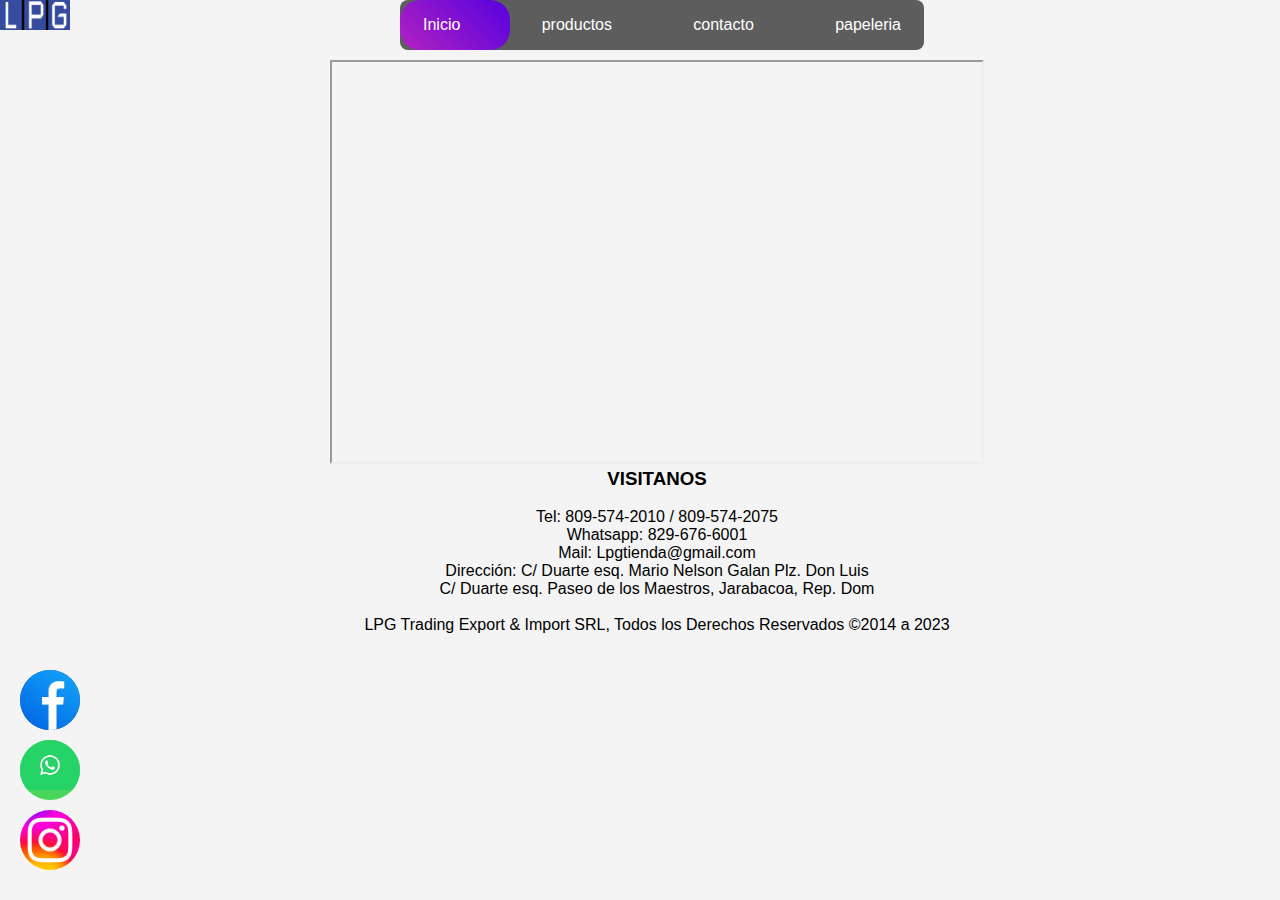
<file: contacto.html>
<!DOCTYPE html>
<html lang="en">
<head>
    <meta charset="UTF-8">
    <title>Document</title>
    <link rel="stylesheet" href="style.css">
    
</head>
<body>
    
    <center>
        <img src="img/logo.jpeg" height="30" width="70"></center>
 
    <nav>
        <a href="Inicio.html">Inicio</a>
       <a href="Productos.html">productos</a>
        <a href="contacto.html">contacto</a>
       <a href="Papeleria.html">papeleria</a>
       <span></span>
    </nav> 
    <div class="img">
        <table>

        </table>
    <CEnter>
        
        <iframe
         src="https://www.google.com/maps/embed?pb=!1m18!1m12!1m3!1d6017.871444477436!2d-70.64427079130859!3d19.11819942292469!2m3!1f0!2f0!3f0!3m2!1i1024!2i768!4f13.1!3m3!1m2!1s0x8eb0319f2e41103d%3A0xc45c67722dd006fb!2sLPG%20Supply%20Group!5e1!3m2!1ses-419!2sdo!4v1713470963310!5m2!1ses-419!2sdo" 
         width="650"
        height="400">
        </iframe>
   
    <h3>VISITANOS<br></h3><BR>
    Tel: 809-574-2010 / 809-574-2075<br>
    Whatsapp: 829-676-6001<br>
    Mail: Lpgtienda@gmail.com<br>
    Dirección: C/ Duarte esq. Mario Nelson Galan Plz. Don Luis<br>
C/ Duarte esq. Paseo de los Maestros, Jarabacoa, Rep. Dom<br>
<BR>
LPG Trading Export & Import SRL,

Todos los Derechos Reservados

 ©2014 a 2023
    </center>
    </div>
    <footer>
        <div class="social-links">
            <a href="https://www.facebook.com/LPGtienda/" target="blank"class="social-link facebook"><img src="img/fasebook.jpeg" alt="Facebook"></a>
            <a href="https://api.whatsapp.com/send?phone=18095742010" target="blank"class="social-link whatsapp"><img src="img/wasapp.jpeg" alt="wasapp"></a>
            <a href="https://www.instagram.com/lpgtecnologia/" target="blank"class="social-link instagram"><img src="img/instagram.jpeg" alt="Instagram"></a>
          
        </div>
    </footer>
</body>

</html>
</file>
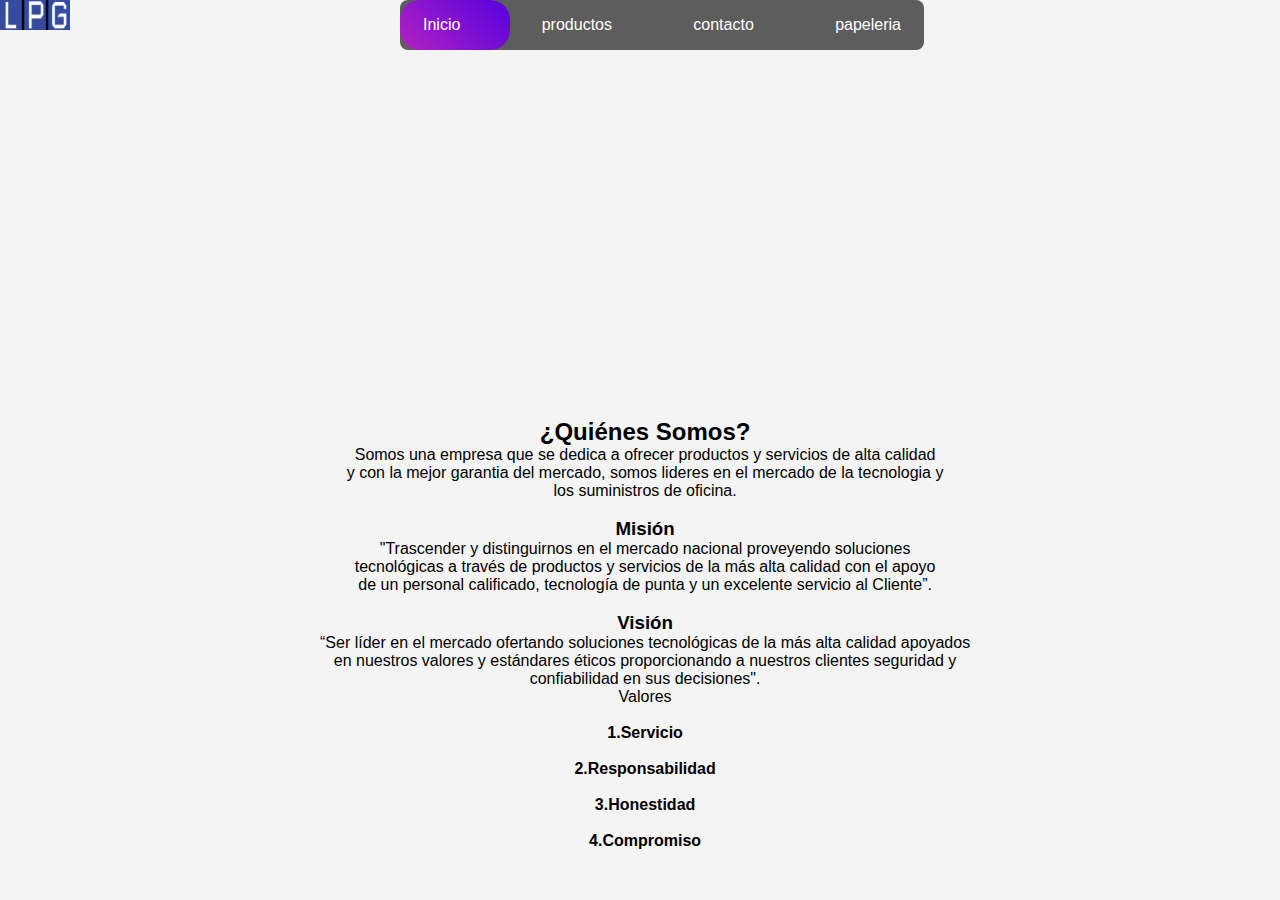
<file: Inicio.html>
<!DOCTYPE html>
<html lang="en">
<head>
    <meta charset="UTF-8">
    <link rel="stylesheet" href="style.css">
    <title>Document</title>
</head>

<body> <center>
  
    <div class="carousel">

        <img src="img/ihone12.jpeg" >
        <img src="img/IPHONE.jpeg" >
        <img src="img/pocox3.jpeg" >
        <img src="img/laptop.jpeg" >
        
    </div>
</center>
    <center>
        <img src="img/logo.jpeg" height="30" width="70"></center>
        <nav class="menu">
            <a href="Inicio.html">Inicio</a>
           <a href="Productos.html">productos</a>
         <a href="contacto.html">contacto</a>
          <a href="Papeleria.html">papeleria</a>
          <span></span>
       
        </nav>
    
        <center>
            <div class="texto1">
            <br>
            <h2>¿Quiénes Somos? </h2>
            Somos una empresa que se dedica a ofrecer productos y servicios de alta calidad   <br>
            y con la mejor garantia del mercado, somos lideres en el mercado de la tecnologia y  <br> 
            los suministros de oficina.   <br>
           <br>
            <h3> Misión   </h3>
            "Trascender y distinguirnos en el mercado nacional proveyendo soluciones  <br>
            tecnológicas a través de productos y servicios de la más alta calidad con el apoyo  <br>
            de un personal calificado, tecnología de punta y un excelente servicio al Cliente”.  <br>
            <br>
            <h3>Visión  </h3> 
            “Ser líder en el mercado ofertando soluciones tecnológicas de la más alta calidad apoyados  <br>
            en nuestros valores y estándares éticos proporcionando a nuestros clientes seguridad y  <br>
            confiabilidad en sus decisiones".  <br>
            Valores <br>
            <br>
            <h4>1.Servicio </h4> <br>
            
            <h4> 2.Responsabilidad </h4>  <br>
            
            <h4> 3.Honestidad </h4>  <br>
            
            <h4> 4.Compromiso </h4>  <br>
            </div>
        </center>

</body>


</html>
</file>
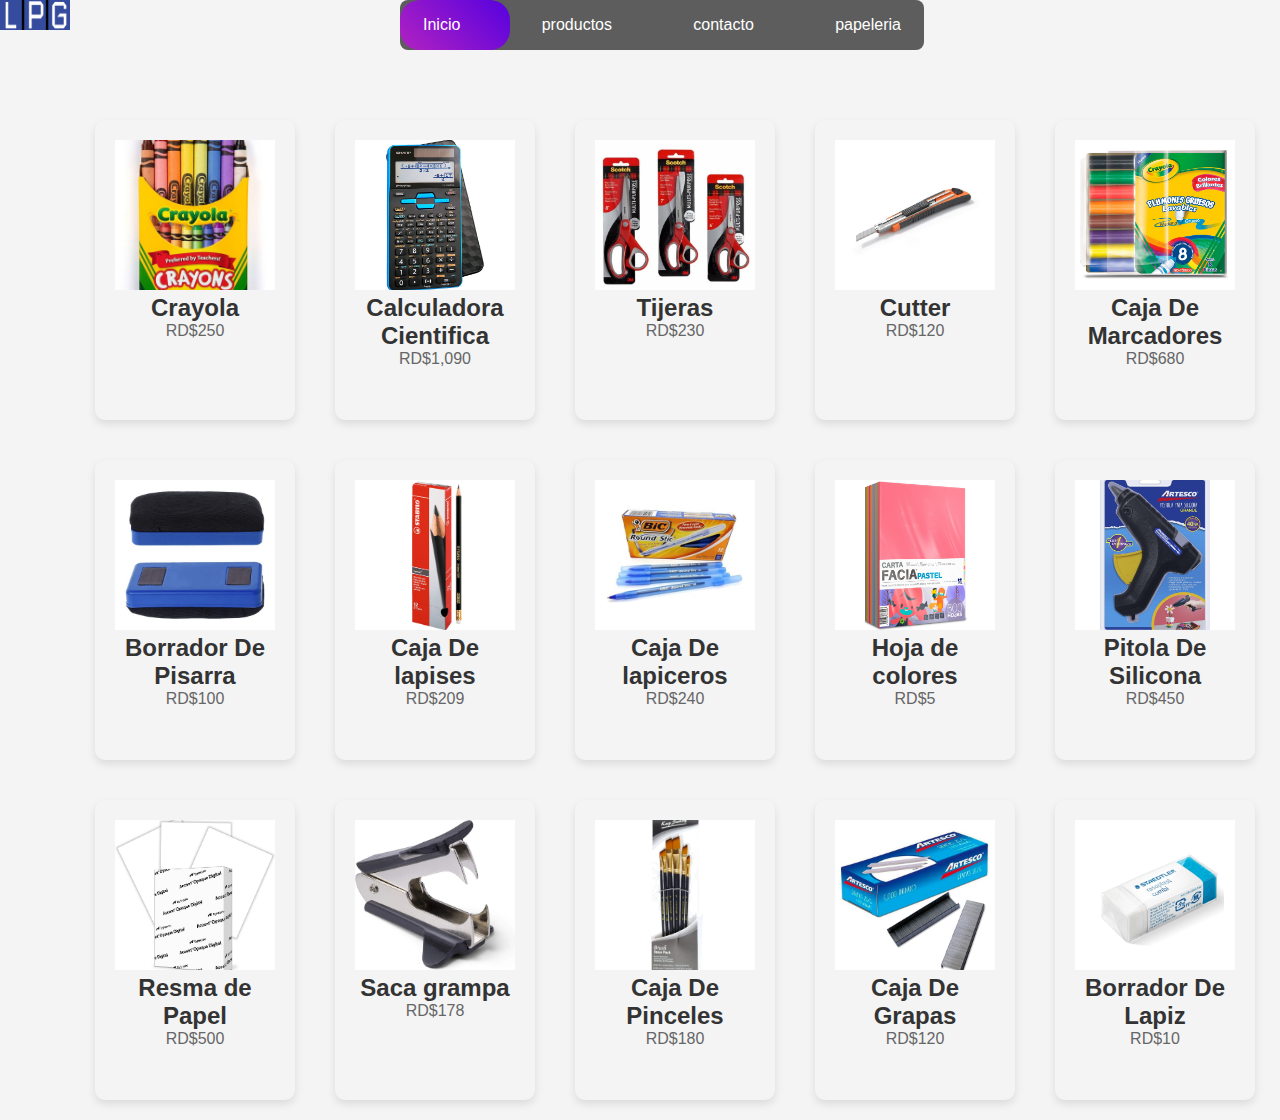
<file: Papeleria.html>
<!DOCTYPE html>
<html lang="en">
<head>
    <meta charset="UTF-8">
    <link rel="stylesheet" href="style.css">
    <meta name="viewport" content="width=device-width, initial-scale=1.0">
    <title>Document</title>
</head>
<body>
    <center>
        <img src="img/logo.jpeg" height="30" width="70"></center>
        <nav class="menu">
            <a href="Inicio.html">Inicio</a>
           <a href="Productos.html">productos</a>
         <a href="contacto.html">contacto</a>
          <a href="Papeleria.html">papeleria</a>
          <span></span>
        </nav>
        
    <div class="container">
        <a href="https://www.amazon.com/Crayola-Ultra-Clean-Marcadores-l%C3%ADnea/dp/B019592A6I/ref=sr_1_3_sspa?__mk_es_US=%C3%85M%C3%85%C5%BD%C3%95%C3%91&crid=3LRKQJTDT68YI&dib=eyJ2IjoiMSJ9.[base64].YgDfwdeachgHyQ-QEjdr00yinvuOJp11v9Jg5Dh4c5g&dib_tag=se&keywords=crayola&qid=1713927780&sprefix=crayola%2Caps%2C144&sr=8-3-spons&sp_csd=d2lkZ2V0TmFtZT1zcF9hdGY&psc=1"target="blank" class="card">
          <div class="card-content">
            <img src="img/colore.jpeg" alt="Imagen 2">
            <h2>Crayola</h2>
            <p>RD$250</p>
          </div>
        </a>
        <a href="https://www.amazon.com/-/es/Calculadora-cient%C3%ADfica-Instruments-TI-30-2-Linea/dp/B00000JBNX/ref=sr_1_1?crid=2JQNA532Q0HVD&dib=eyJ2IjoiMSJ9.[base64].tDE0vLvAoHUAx84veuB1lDuZDlyfD5QM71ah4de5MZM&dib_tag=se&keywords=calculadora%2Bcientifica&qid=1713927683&sprefix=CACULAD%2Caps%2C153&sr=8-1&th=1"target="blank" class="card">
          <div class="card-content">
            <img src="img/calculadora.jpeg" alt="Imagen 2">
            <h2>Calculadora Cientifica</h2>
            <p>RD$1,090</p>
          </div>
        </a>
        <!-- Repite esta estructura para las demás tarjetas -->
        <!-- Cambia los enlaces y el contenido según lo necesites -->
        <a href="https://www.amazon.com/-/es/Scotch-dispensador-numerosas-aplicaciones-invisible/dp/B001BKHHGS/ref=sr_1_8?crid=1XJBL8Y0QP59J&dib=eyJ2IjoiMSJ9.[base64].iWyvLuf1LwCDkOlGURceJ8XoN4RaURToapNqe82pOYE&dib_tag=se&keywords=tijeras&qid=1713927528&sprefix=tije%2Caps%2C221&sr=8-8"target="blank" class="card">
          <div class="card-content">
            <img src="img/tijera.jpeg" alt="Imagen 2">
            <h2>Tijeras</h2>
            <p>RD$230</p>
          </div>
        </a>
        <a href="https://www.amazon.com/-/es/Westcott-Cuchillo-seguridad-16475-cuchillas/dp/B019O2UBE4/ref=sr_1_30?crid=3GQ8OI3JZW602&dib=eyJ2IjoiMSJ9.[base64].lM87p963kvSV31XEDAeazJE8KxDitOWJas0inp1bQkE&dib_tag=se&keywords=cutter&qid=1713927438&sprefix=cut%2Caps%2C171&sr=8-30"target="blank"target="blank" class="card">
          <div class="card-content">
            <img src="img/cutter.jpeg"alt="Imagen 2">
            <h2>Cutter</h2>
            <p>RD$120</p>
          </div>
        </a>
        <a href="https://www.amazon.com/Crayola-marcadores-lavables-limpios-unidades/dp/B013RQPB5C/ref=sxin_15_pa_sp_search_thematic_sspa?content-id=amzn1.sym.38e71691-b133-480e-9674-88f5ab125dbd%3Aamzn1.sym.38e71691-b133-480e-9674-88f5ab125dbd&crid=3A22MP6LCH935&cv_ct_cx=marker+box&dib=eyJ2IjoiMSJ9.1_aTjZx5HXTS662nSoQvdCSdjnALmPWtb9kpH9me0H_b2rbi-fAMT4aQTO39xDN5.L1PX1Q5o70jzjgAz6ySdIWb6YLWKO1LDdhsGLpf45NU&dib_tag=se&keywords=caja+de+marcadores&pd_rd_i=B013RQPB5C&pd_rd_r=4dddff47-0ef5-4028-8ae6-db69d42a4a53&pd_rd_w=D6AcY&pd_rd_wg=zvsMJ&pf_rd_p=38e71691-b133-480e-9674-88f5ab125dbd&pf_rd_r=7FC0XZTFA9Y7YX8EQYKA&qid=1713927332&sbo=RZvfv%2F%2FHxDF%2BO5021pAnSA%3D%3D&sprefix=caja+de+ma%2Caps%2C156&sr=1-2-2c727eeb-987f-452f-86bd-c2978cc9d8b9-spons&sp_csd=d2lkZ2V0TmFtZT1zcF9zZWFyY2hfdGhlbWF0aWM&psc=1"target="blank" class="card">
          <div class="card-content">
            <img src="img/marcadores.jpeg" alt="Imagen 2">
            <h2>Caja De Marcadores</h2>
            <p>RD$680</p>
          </div>
        </a>
        <a href="https://www.amazon.com/-/es/Borrador-pizarra-borradores-borrado-oficina/dp/B07LFTZK9J/ref=sr_1_6?crid=IM3MRCE664C&dib=eyJ2IjoiMSJ9.[base64].WuTOxsXX97q5HxJQBKYOvvmOlBII13QVrQqCdhGIqF8&dib_tag=se&keywords=borrador%2Bde%2Bpizarra%2Bblanca&qid=1713927211&sprefix=borrador%2Bde%2Bp%2Caps%2C146&sr=8-6&th=1"target="blank" class="card">
          <div class="card-content">
            <img src="img/borrador.jpeg"alt="Imagen 2">
            <h2>Borrador De Pisarra</h2>
            <p>RD$100</p>
          </div>
        </a>
        <a href="https://www.amazon.com/-/es/Ticonderoga-L%C3%A1pices-grafito-afilados-amarillo/dp/B006CSPZK4/ref=sr_1_2?crid=3JJ2OJ77I9R2X&dib=eyJ2IjoiMSJ9.[base64].gaOs-09SB6XuDslp--_4oBzYkHEYVYfWHuceXEd-i9s&dib_tag=se&keywords=caja%2Bde%2Blapices&qid=1713927100&sprefix=caja%2Bde%2Bla%2Caps%2C147&sr=8-2&th=1"target="blank" class="card">
          <div class="card-content">
            <img src="img/lapises.jpeg" alt="Imagen 2">
            <h2>Caja De lapises</h2>
            <p>RD$209</p> 
          </div>
        </a>
        <a href="https://www.amazon.com/-/es/BIC-Bol%C3%ADgrafo-punta-redonda-Stic/dp/B001Q4HUNO/ref=sr_1_5?crid=2NOGJSIVC2EJS&dib=eyJ2IjoiMSJ9.[base64].NEIMDKwFfezoFAkXxh7X2HWqM_5NLFR__pQvPAtM_VA&dib_tag=se&keywords=caja+de+lapiceros&qid=1713926950&sprefix=caja+de+la%2Caps%2C122&sr=8-5"target="blank" class="card">
          <div class="card-content">
            <img src="img/lapicero.jpeg" alt="Imagen 2">
            <h2>Caja De lapiceros</h2>
            <p>RD$240</p>
          </div>
        </a>
        <a href="https://www.amazon.com/Colorations-Britestk-Papel-brillante-hojas/dp/B00826ENU2/ref=sr_1_1_sspa?crid=2IIGA0UA5LX96&dib=eyJ2IjoiMSJ9.[base64].uOTyD_qYJVaemzbilD_fOH4h977uVAN4JEuv0tZluvw&dib_tag=se&keywords=hojas%2Bde%2Bcolores%2Bpara%2Bmanualidades&qid=1713926869&sprefix=hojas%2Bde%2B%2Caps%2C196&sr=8-1-spons&sp_csd=d2lkZ2V0TmFtZT1zcF9hdGY&th=1"target="blank" class="card">
          <div class="card-content">
            <img src="img/hoja de color.jpeg" alt="Imagen 2">
            <h2>Hoja de colores</h2>
            <p>RD$5</p>
          </div>
        </a>
        <a href="https://www.amazon.com/Surebonder-Pistola-pegamento-caliente-temperatura/dp/B081K8PY3N/ref=sr_1_1_sspa?crid=G4ZIKAYAZFU&dib=eyJ2IjoiMSJ9.[base64].97cbW3rMaI7_Leu8xfv8bvdRTkoFVDWJx3zC34kc9ho&dib_tag=se&keywords=pistola+de+silicona+caliente&qid=1713926821&sprefix=pistola+de+%2Caps%2C192&sr=8-1-spons&sp_csd=d2lkZ2V0TmFtZT1zcF9hdGY&psc=1"target="blank" class="card">
            <div class="card-content">
              <img src="img/silicon.jpeg" alt="Imagen 2">
              <h2>Pitola De Silicona</h2>
              <p>RD$450</p>
            </div>
          </a>
          <a href="https://www.amazon.com/Amazon-Basics-impresora-multifunci%C3%B3n-11-0/dp/B01FV0F8H8/ref=sr_1_1_ffob_sspa?crid=2OKNGDQCW626E&dib=eyJ2IjoiMSJ9.[base64].Hp4C8ylS2t_vDdkWi2eJgTvEzEEHrnVvUYtKU8XjaqQ&dib_tag=se&keywords=hojas%2Bblancas%2Bpara%2Bimpresora&qid=1713925269&sprefix=hojas%2Caps%2C224&sr=8-1-spons&sp_csd=d2lkZ2V0TmFtZT1zcF9hdGY&th=1"target="blank" class="card">
            <div class="card-content">
              <img src="img/hojas enblaco.jpeg" alt="Imagen 2">
              <h2>Resma de Papel</h2>
              <p>RD$500</p>
            </div>
          </a>
          <a href="https://www.amazon.com/-/es/Universal-00700VP-Removedor-mand%C3%ADbula-paquete/dp/B00FZZ23QO/ref=sr_1_21?crid=1LVZ9V2OJ95WW&dib=eyJ2IjoiMSJ9.[base64].fR07dgO0Vu-cLT6U2shxDb8DrF16H-f4Q38wyNc4idc&dib_tag=se&keywords=saca+grapas+oficina&qid=1713925175&sprefix=sacagra%2Caps%2C192&sr=8-21" target="blank"class="card">
            <div class="card-content">
              <img src="img/saca granpa.jpeg" alt="Imagen 2">
              <h2>Saca grampa</h2>
              <p>RD$178
            </div>
          </a>
          <a href="https://www.amazon.com/-/es/pinceles-acr%C3%ADlica-paquetes-40-profesionales/dp/B0878QRHSW/ref=sr_1_3?__mk_es_US=%C3%85M%C3%85%C5%BD%C3%95%C3%91&crid=1WKY1B5FHTJRP&dib=eyJ2IjoiMSJ9.[base64].cM-xJlH6xKMfksPwRqQ9QiHytEBIcX9qzey2ECJzZv0&dib_tag=se&keywords=caja+de+pinceles+DE+PINTURA&qid=1713931107&sprefix=caja+de+pinceles+de+pintura%2Caps%2C113&sr=8-3" target="blank"class="card">
            <div class="card-content">
              <img src="img/pinceles.jpeg" alt="Imagen 2">
              <h2>Caja De Pinceles</h2>
              <p>RD$180
            </div>
          </a>
          <a href="https://www.amazon.com/-/es/Swingline-grapas-est%C3%A1ndar-pulgada-longitud/dp/B001FM66CI/ref=sr_1_3?__mk_es_US=%C3%85M%C3%85%C5%BD%C3%95%C3%91&crid=2UPOEP5AU0IW4&dib=eyJ2IjoiMSJ9.[base64].nqx3_9i08hjk7MrP3HYwAhCID2G-fbjJn8D0vrKZ3Ec&dib_tag=se&keywords=caja+de+grapas&qid=1713930947&sprefix=caja+de+grapas%2Caps%2C128&sr=8-3" target="blank"class="card">
            <div class="card-content">
              <img src="img/caja de grapas.jpeg" alt="Imagen 2">
              <h2>Caja De Grapas</h2>
              <p>RD$120
            </div>
          </a>
          <a href="https://www.amazon.com/Amazon-Basics-Bloque-borrador-paquete/dp/B087B69598/ref=sr_1_1_ffob_sspa?crid=15N3AMAGHCVEK&dib=eyJ2IjoiMSJ9.[base64].i3Vpb9Y8L7ZP0kbpDbyUOSD0Aa8rWQ-L1eFQtJM1yRk&dib_tag=se&keywords=borrador+de+lapiz&qid=1713930847&sprefix=borrador+de+%2Caps%2C124&sr=8-1-spons&sp_csd=d2lkZ2V0TmFtZT1zcF9hdGY&psc=1" target="blank"class="card">
            <div class="card-content">
              <img src="img/borrador de lapoz.jpeg" alt="Imagen 2">
              <h2>Borrador De Lapiz</h2>
              <p>RD$10
            </div>
          </a>
 
    </div>


      
      
</body>
</html>
</file>
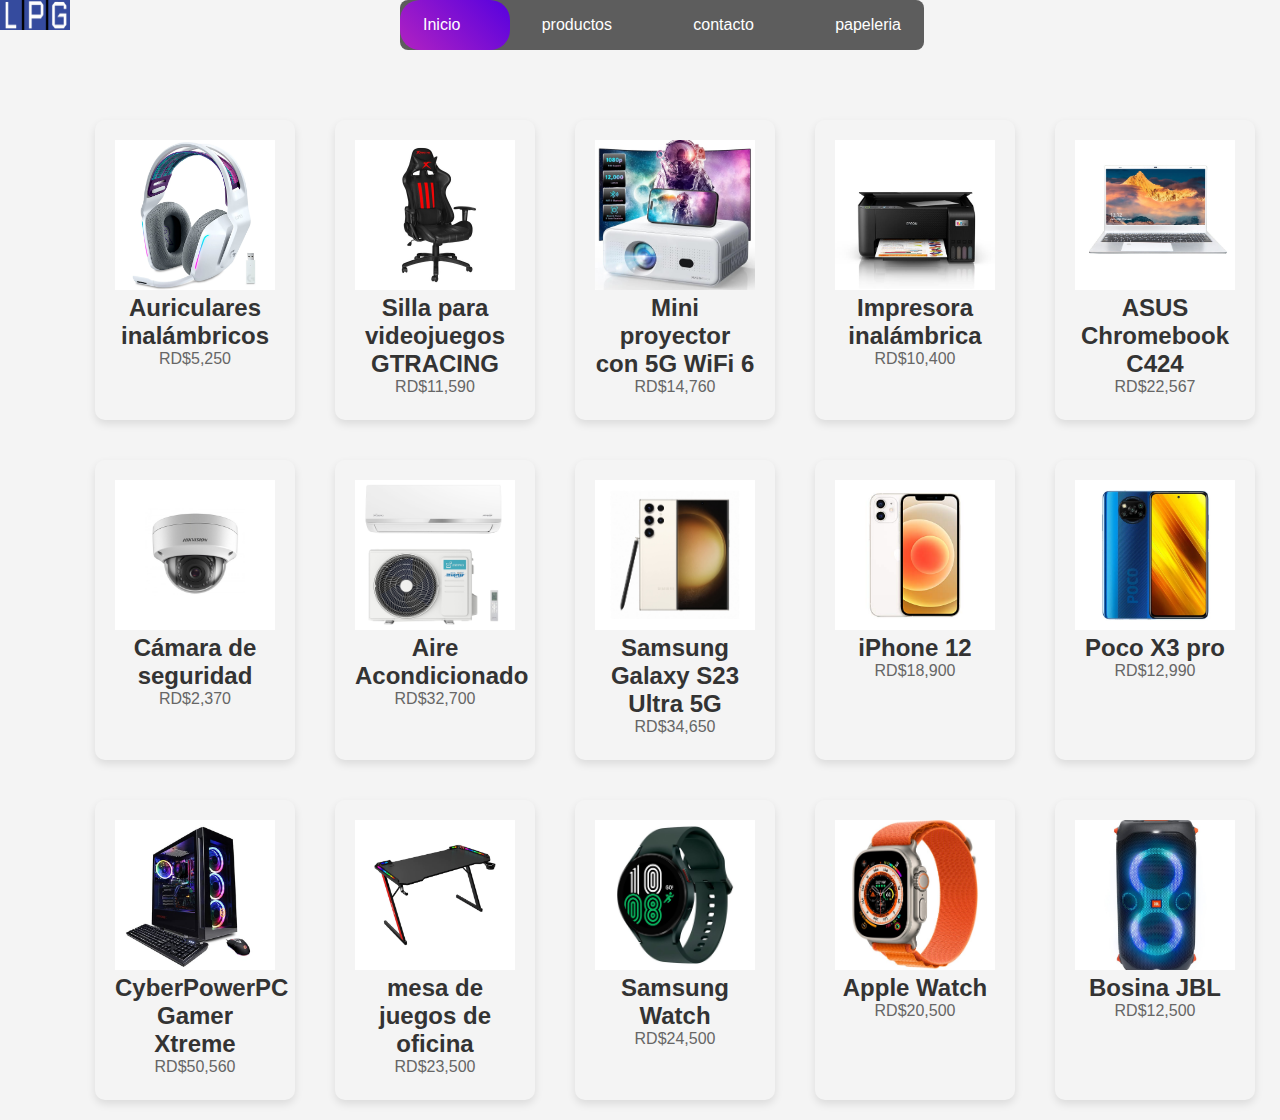
<file: Productos.html>
<!DOCTYPE html>
<html lang="en">
<head>
    <meta charset="UTF-8">
    <link rel="stylesheet" href="style.css">
    <meta name="viewport" content="width=device-width, initial-scale=1.0">
    <title>Document</title>
</head>
<body>
    <center>
        <img src="img/logo.jpeg" height="30" width="70"></center>
        <nav class="menu">
            <a href="Inicio.html">Inicio</a>
           <a href="Productos.html">productos</a>
         <a href="contacto.html">contacto</a>
          <a href="Papeleria.html">papeleria</a>
          <span></span>
        </nav>
        
    <div class="container">
        <a href="https://www.amazon.com/ASUS-ROG-Delta-controladores-1-969/dp/B0B6HKZX9Z/ref=sr_1_12_sspa?crid=3LLRS3J9RWYJL&dib=eyJ2IjoiMSJ9.[base64].RwAXqxLKa2ClJjYdhopCuEy4cuSScmW0Y"target="blank" class="card">
          <div class="card-content">
            <img src="img/audifonos.jpeg" alt="Imagen 2">
            <h2>Auriculares inalámbricos </h2>
            <p>RD$5,250</p>
          </div>
        </a>
        <a href="https://www.alibaba.com/product-detail/Wholesale-Modern-Best-Swivel-Lift-Adjustable_62315189524.html?spm=a2700.7735675.0.0.6703RULnRULnPl&s=p"target="blank" class="card">
          <div class="card-content">
            <img src="img/silla.jpeg" alt="Imagen 2">
            <h2>Silla para videojuegos GTRACING</h2>
            <p>RD$11,590</p>
          </div>
        </a>
        <!-- Repite esta estructura para las demás tarjetas -->
        <!-- Cambia los enlaces y el contenido según lo necesites -->
        <a href="https://www.amazon.com/-/es/el%C3%A9ctrico-proyector-compatible-inteligente-autom%C3%A1tico/dp/B0CTC6J4H2/ref=sr_1_13?crid=35UURNIMPH9W9&dib=eyJ2IjoiMSJ9.[base64].0v6l5wBxTD8q7DAQUy_MbpPQEV_1By0B2hk7EMeA9n8&dib_tag=se&keywords=projector&qid=1713922811&sprefix=PRO%2Caps%2C246&sr=8-13"target="blank" class="card">
          <div class="card-content">
            <img src="img/proyector.jpeg" alt="Imagen 2">
            <h2>Mini proyector con 5G WiFi 6</h2>
            <p>RD$14,760</p>
          </div>
        </a>
        <a href="https://www.amazon.com/-/es/Canon-PIXMA-TR4720-inal%C3%A1mbrica-alimentador/dp/B09CDXKNB9/ref=sr_1_3?__mk_es_US=%C3%85M%C3%85%C5%BD%C3%95%C3%91&crid=16A32KGAOGLNQ&dib=eyJ2IjoiMSJ9.[base64].tV0MbhKJVu4sh4rd62ikW6mcX2B0S_8WFSQqtpaYEMw&dib_tag=se&keywords=IPRESORA&qid=1713924051&sprefix=ipresora%2Caps%2C240&sr=8-3&th=1"target="blank" class="card">
          <div class="card-content">
            <img src="img/impresora.jpeg"alt="Imagen 2">
            <h2>Impresora inalámbrica</h2>
            <p>RD$10,400</p>
          </div>
        </a>
        <a href="https://misterlaptop.net/categoria-producto/laptops-nuevas/?gclid=EAIaIQobChMInJHpzd_ZhQMVOQutBh0llgm9EAAYASAAEgKssvD_BwE"target="blank" class="card">
          <div class="card-content">
            <img src="img/laptop.jpeg" alt="Imagen 2">
            <h2>ASUS Chromebook C424</h2>
            <p>RD$22,567</p>
          </div>
        </a>
        <a href="https://www.amazon.com/-/es/Tapo-1080P-exteriores-seguimiento-inteligencia/dp/B0BW2CYQZJ/ref=sr_1_6?crid=C3Q8EWIAMQCP&dib=eyJ2IjoiMSJ9.[base64].GuwqnXuofcXdTO2-bDRAtvc5FnDPpRzEN77xMvgHZyQ&dib_tag=se&keywords=camaras%2Bde%2Bseguridad%2Bpara%2Bcasa%2Binalambricas&qid=1713924267&sprefix=CAMARA%2Caps%2C201&sr=8-6&th=1" target="blank"class="card">
          <div class="card-content">
            <img src="img/camara.jpeg" alt="Imagen 2">
            <h2>Cámara de seguridad</h2>
            <p>RD$2,370</p>
          </div>
        </a>
        <a href="https://www.tiendascorripio.com.do/linea-blanca/aires" target="blank"class="card">
          <div class="card-content">
            <img src="img/aire.jpeg" alt="Imagen 2">
            <h2>Aire Acondicionado</h2>
            <p>RD$32,700</p> 
          </div>
        </a>
        <a href="https://www.samsung.com/latin/smartphones/galaxy-s23-ultra/" target="blank"class="card">
          <div class="card-content">
            <img src="img/IPHONE.jpeg" alt="Imagen 2">
            <h2>Samsung Galaxy S23 Ultra 5G</h2>
            <p>RD$34,650</p>
          </div>
        </a>
        <a href="https://www.apple.com/la/iphone-13/specs/"target="blank" class="card">
          <div class="card-content">
            <img src="img/ihone12.jpeg" alt="Imagen 2">
            <h2>iPhone 12</h2>
            <p>RD$18,900</p>
          </div>
        </a>
        <a href="https://www.gsmarena.com/xiaomi_poco_x3_pro-10802.php"target="blank" class="card">
            <div class="card-content">
              <img src="img/pocox3.jpeg" alt="Imagen 2">
              <h2>Poco X3 pro</h2>
              <p>RD$12,990</p>
            </div>
          </a>
          <a href="https://www.amazon.com/-/es/CyberPowerPC-i7-13700F-GeForce-Windows-GXiVR8040A14/dp/B0CBL8N3FC/ref=sr_1_3?adgrpid=159506569658&dib=eyJ2IjoiMSJ9.[base64].CKcJ_NiPwdTHtH8oUyw5G40kLFPvke7y2a2W7q2Mzg8&dib_tag=se&gad_source=1&gclid=EAIaIQobChMIhr74l-PZhQMVlkBIAB2AewlAEAAYASAAEgKPoPD_BwE&hvadid=689757798207&hvdev=c&hvlocphy=9076610&hvnetw=g&hvqmt=b&hvrand=7468959222695788303&hvtargid=kwd-833525009415&hydadcr=21436_13508909&keywords=pc%2Bgamer%2Bcomputadora&qid=1713924737&sr=8-3&th=1"target="blank" class="card">
            <div class="card-content">
              <img src="img/pc.jpeg" alt="Imagen 2">
              <h2>CyberPowerPC Gamer Xtreme</h2>
              <p>RD$50,560</p>
            </div>
          </a>
          <a href="https://www.amazon.com/-/es/Atlantic-Dardashti-auriculares-recubrimiento-escritorio/dp/B0BQCZ8PTV/ref=sr_1_9?crid=3INMXE42L7T54&dib=eyJ2IjoiMSJ9.[base64].JZyvVhS9nJd1Y3KvepzTZda6pDO-q1oEINHsS5oxvsw&dib_tag=se&keywords=mesa+gamer&qid=1713924843&sprefix=MESA%2Caps%2C209&sr=8-9" target="blank"class="card">
            <div class="card-content">
              <img src="img/mesa.jpeg" alt="Imagen 2">
              <h2>mesa de juegos de oficina </h2>
              <p>RD$23,500</p>
            </div>
          </a>
          <a href="https://www.amazon.com/ZAGG-InvisibleShield-Ultra-Clear-Plus/dp/B09D5D261N/ref=sr_1_1_sspa?crid=3C2A5R0WPY1I7&dib=eyJ2IjoiMSJ9.[base64].tIuUhgz58pyejVegXgY87q_n0qKYWSdjrzp7v9-TigQ&dib_tag=se&keywords=samsung%2Bwatch&qid=1713930391&sprefix=SAM%2Caps%2C134&sr=8-1-spons&sp_csd=d2lkZ2V0TmFtZT1zcF9hdGY&th=1" target="blank"class="card">
            <div class="card-content">
              <img src="img/samsung whack.jpeg" alt="Imagen 2">
              <h2>Samsung Watch </h2>
              <p>RD$24,500</p>
            </div>
          </a>
          <a href="https://www.amazon.com/-/es/Cellular-Smartwatch-resistente-Rastreador-precisi%C3%B3n/dp/B0CSVG1668/ref=sr_1_5?crid=1OMZNGNXRK4OS&dib=eyJ2IjoiMSJ9.[base64].PyVDvGlmhle7Y6hKMt9_V4lwdbskyGZR_J3WBqOo0Pg&dib_tag=se&keywords=apple+watch&qid=1713930220&sprefix=ap%2Caps%2C191&sr=8-5" target="blank"class="card">
            <div class="card-content">
              <img src="img/aple wahc.jpeg" alt="Imagen 2">
              <h2>Apple Watch </h2>
              <p>RD$20,500</p>
            </div>
          </a>
          <a href="https://www.amazon.com/-/es/JBL-PartyBox-110-integradas-profundos/dp/B094DPXR4X/ref=sr_1_6?__mk_es_US=%C3%85M%C3%85%C5%BD%C3%95%C3%91&dib=eyJ2IjoiMSJ9.[base64].qUhy-wfdAy9CefppWrYZnTxQM1Dxbb-fLyc6ZCFTWMg&dib_tag=se&keywords=BOSINA+JBL&qid=1713930133&sr=8-6" target="blank"class="card">
            <div class="card-content">
              <img src="img/jbl.jpeg" alt="Imagen 2">
              <h2>Bosina JBL </h2>
              <p>RD$12,500</p>
            </div>
          </a>
 
    </div>


      
      
</body>
</html>
</file>
<file: style.css>
*
{
    margin: 0;
    padding: 0;
    font-family:'poppins', sans-serif;
}
body
{
    display:flex;
    background-color: #f1f1f1;
}
nav
{
    position:absolute;
    width: 524px;
    height: 50px;
    background-color: rgba(0, 0, 0, 0.621);
    border-radius: 8px;
    display: flex;
    justify-content:space-between;
    align-items:center ;
    margin-left: 400px;




}
nav a
{
    position: relative;
    display: inline-block;
    font-size: 1em;
    font-weight: 500;
    color: #FFF;
    text-decoration: none;
    padding: 0 23PX;
   
    z-index: 1;

}

nav span
{
    position:absolute;
    top: 0;
    left: 0;
    width: 110px;
    height:100%;
    background: linear-gradient(45deg, #e002f8a5, #5601df);
    border-radius: 20PX;
transition: .5s;

}

nav a:nth-child(1):hover~span
{
    left: 0Px;

}
nav a:nth-child(2):hover~span
{
    left: 120px;

}
nav a:nth-child(3):hover~span
{
    left: 267px;
    width: 110;

}
nav a:nth-child(4):hover~span
{
    left: 410px;
    width: 110;
}


table{
    margin-top: 60px;
    margin-left:80px;}

.table{
    margin-top: 60px;
    margin-left:80px;
}
.img{
 margin-top: 0;
    margin-left: 260px;  
}

.carousel {
    margin-top: 100px;
    right: 120px;
    position:absolute;
    width: 100%;
    height: 300px;
    overflow:hidden;
  }
  
  .carousel img {
    position: absolute;
    width: 300px;
    height: 300px;
    animation: slide 12s infinite;
    opacity: 0;
  }
  
  @keyframes slide {
    0% {opacity: 0;}
    10% {opacity: 1;}
    25% {opacity: 1;}
    35% {opacity: 0;}
    100% {opacity: 0;}
  }
  
  .carousel img:nth-child(1) {animation-delay: 0s;}
  .carousel img:nth-child(2) {animation-delay: 3s;}
  .carousel img:nth-child(3) {animation-delay: 6s;}
  .carousel img:nth-child(4) {animation-delay: 9s;}


  
  .texto1{
    margin-top: 400px;
  margin-left: 250px;
  
  }

 














  body {
    font-family: Arial, sans-serif;
    background-color: #f4f4f4;
    margin: 0;
    padding: 0;
  }
  
  .container {
    margin-top: 100px;
    display: flex;
    flex-wrap: wrap;
    justify-content: center;
  }
  
  .card {
    text-decoration: none;
    margin: 20px;
    width: 200px;
    height: 300px; /* Ajusta la altura según el tamaño de tus imágenes */
    border-radius: 10px;
    overflow: hidden;
    box-shadow: 0 4px 8px rgba(0, 0, 0, 0.1);
    transition: transform 0.3s ease;
  }
  
  .card:hover {
    transform: translateY(-5px);
  }
  
  .card img {
    width: 100%;
    height: 150px; /* Ajusta la altura según el tamaño de tus imágenes */
    object-fit: cover;
  }
  
  .card-content {
    padding: 20px;
    text-align: center;
  }
  
  .card h2 {
    margin-top: 0;
    color: #333;
  }
  
  .card p {
    color: #666;
  }
  





  footer {
  
    position: fixed;
    bottom: 20px;
    left: 20px; /* Ajusta la posición izquierda según tus necesidades */
}

.social-links {
    display: flex;
    flex-direction: column; /* Para que los enlaces se apilen verticalmente */
}

.social-link {
    display: inline-block;
    margin-bottom: 10px; /* Espacio entre cada enlace */
    width: 60px;
    height: 60px;
    border-radius: 50%;
    overflow: hidden;
    transition: transform 0.3s ease, background-color 0.3s ease;
}

.social-link img {
    width: 100%;
    height: auto;
}

.social-link:hover {
    transform: scale(1.2);
}

/* Estilos para cada red social */
.facebook {
    background-color: #3b5998;
}

.whatsapp{
    background-color: #4ad65b;
}

.instagram{
    background-color: #ffffff;
}
</file>
